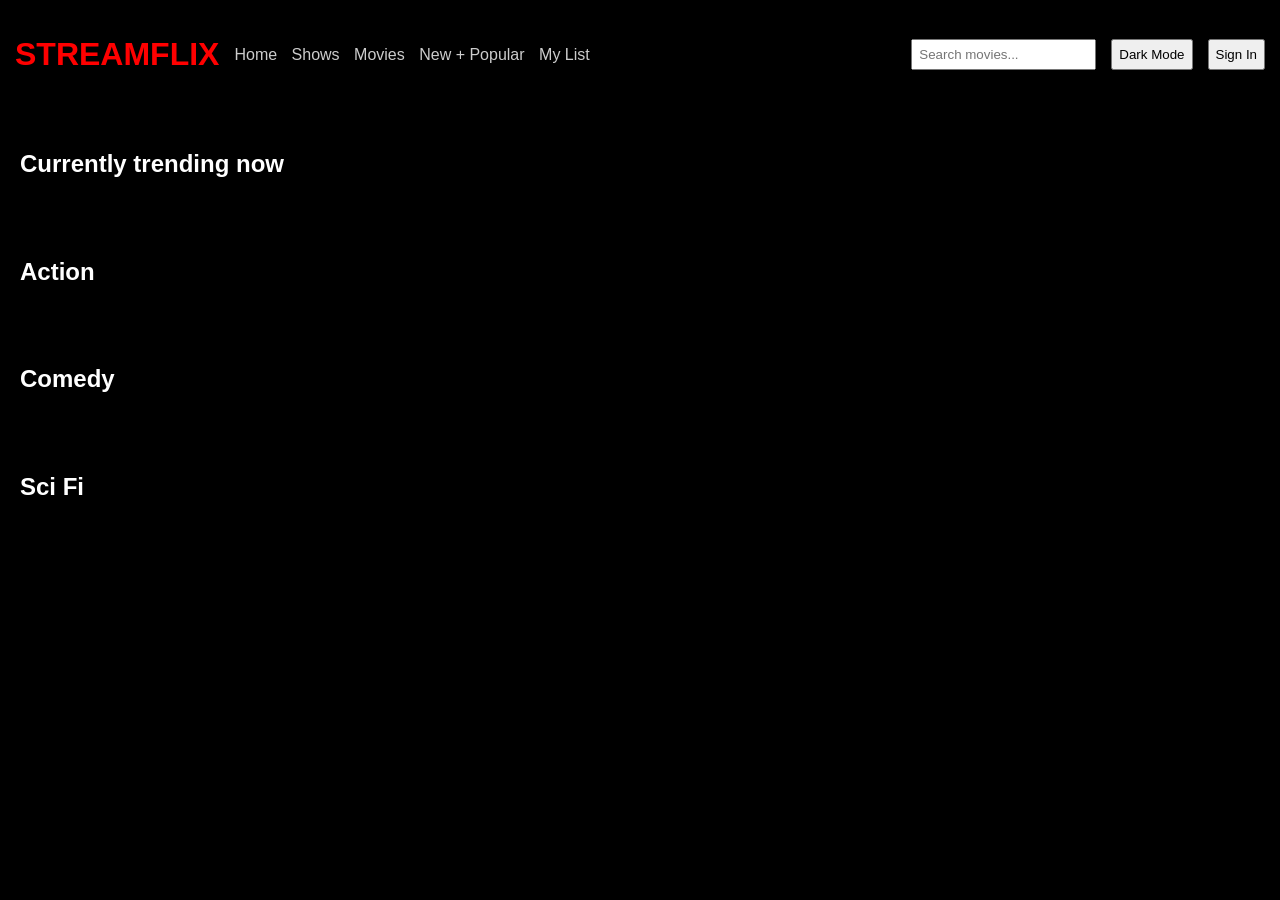
<file: index.html>
<!DOCTYPE html>
<html lang="en">
<head>
  <meta charset="UTF-8">
  <title>StreamFlix</title>
  <link rel="stylesheet" href="styles.css">
</head>
<body>

<header>
  <h1 class="logo">STREAMFLIX</h1>

  <nav>
    <a href="#">Home</a>
    <a href="#">Shows</a>
    <a href="#">Movies</a>
    <a href="#">New + Popular</a>
    <a href="#">My List</a>
  </nav>

  <input type="text" id="search" placeholder="Search movies...">
  <button id="toggle">Dark Mode</button>
  <button onclick="window.location.href='login.html'">Sign In</button>
</header>

<section>
  <h2>Currently trending now</h2>
  <div id="trending" class="row"></div>
</section>

<section>
  <h2>Action</h2>
  <div id="action" class="row"></div>
</section>

<section>
  <h2>Comedy</h2>
  <div id="comedy" class="row"></div>
</section>

<section>
  <h2>Sci Fi</h2>
  <div id="scifi" class="row"></div>
</section>

<div id="searchOverlay" class="overlay hidden">
  <div class="overlay-content">
    <span id="closeSearch">&times;</span>
    <h2>Search Results</h2>
    <div id="searchResults" class="row"></div>
  </div>
</div>

<div id="modal" class="modal hidden">
  <div class="modal-content">
    <span id="closeModal">&times;</span>
    <h2 id="modalTitle"> </h2>
    <p id="modalRuntime"></p>
    <p id="modalPlot"></p>
  </div>
</div>

<script src="script.js"></script>
</body>
</html>
</file>
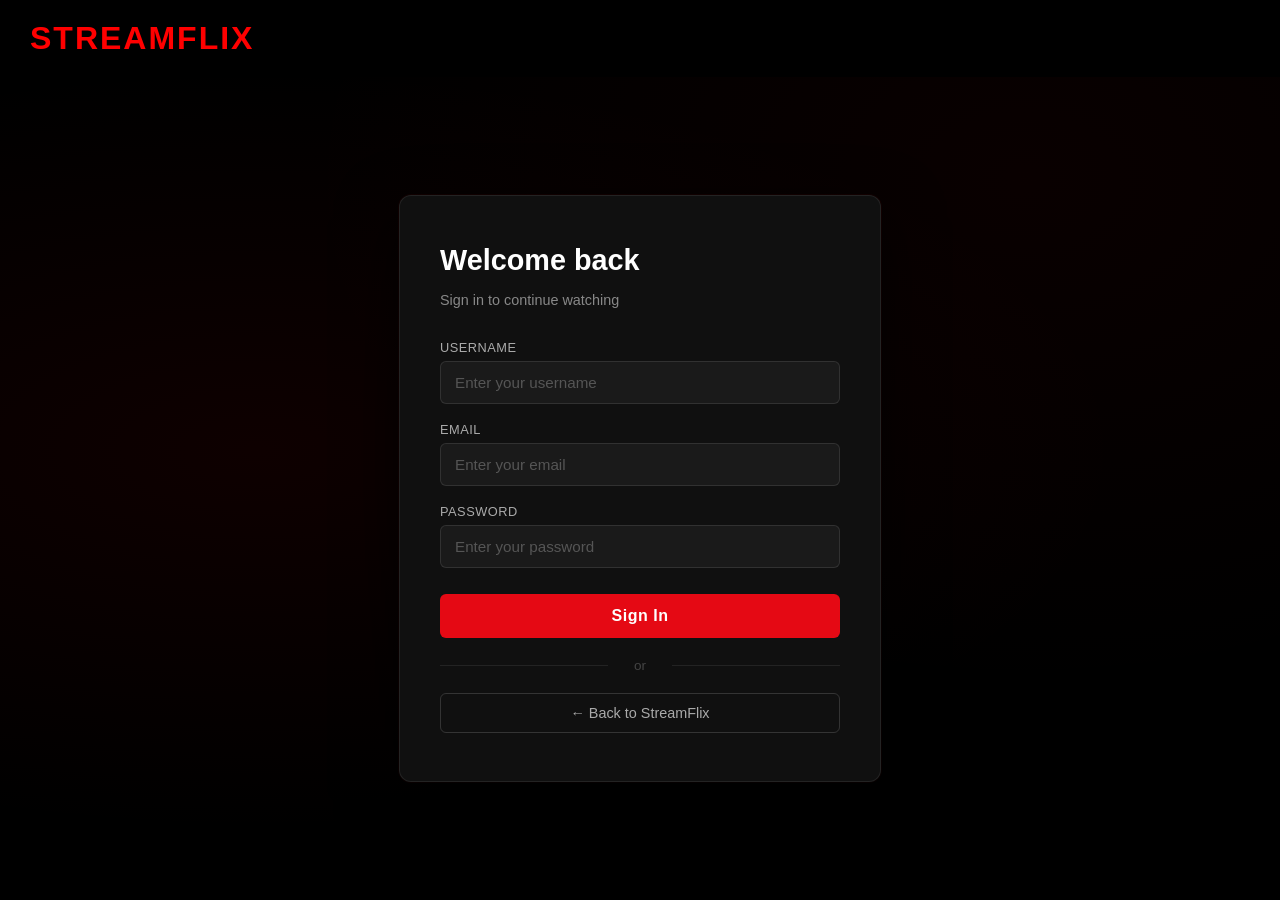
<file: login.html>
<!DOCTYPE html>
<html lang="en">
<head>
  <meta charset="UTF-8">
  <title>StreamFlix</title>
  <link rel="stylesheet" href="styles.css">
</head>
<body>

<div class="login-page">
  <header class="login-header">
    <h1 class="login-logo" onclick="window.location.href='index.html'">STREAMFLIX</h1>
  </header>

  <div class="login-container">
    <div class="login-box">
      <h2>Welcome back</h2>
      <p class="subtitle">Sign in to continue watching</p>

      <form onsubmit="return false;">
        <div class="form-group">
          <label>Username</label>
          <input type="text" placeholder="Enter your username" required>
        </div>
        <div class="form-group">
          <label>Email</label>
          <input type="email" placeholder="Enter your email" required>
        </div>
        <div class="form-group">
          <label>Password</label>
          <input type="password" placeholder="Enter your password" required>
        </div>
        <button type="submit" class="btn-submit">Sign In</button>
      </form>

      <div class="divider">or</div>

      <button class="btn-back" onclick="window.location.href='index.html'">← Back to StreamFlix</button>
    </div>
  </div>
</div>

</body>
</html>
</file>
<file: styles.css>
body {
  margin: 0;
  font-family: Arial;
  background: #000;
  color: white;
}

/* Header */
header {
  display: flex;
  align-items: center;
  gap: 15px;
  padding: 15px;
  background: black;
}

.logo {
  color: red;
}

nav a {
  color: #ccc;
  text-decoration: none;
  margin-right: 10px;
}

/* Inputs (scoped to header so login form is unaffected) */
header input {
  margin-left: auto;
  padding: 6px;
}

header button {
  padding: 6px;
  cursor: pointer;
}

/* Sections */
section {
  padding: 20px;
}

/* Movie Rows */
.row {
  display: flex;
  gap: 15px;
  overflow-x: auto;
}

.row::-webkit-scrollbar {
  display: none;
}

/* Movie Cards */
.movie {
  min-width: 150px;
  cursor: pointer;
  transition: transform 0.3s;
}

.movie img {
  width: 100%;
  border-radius: 5px;
}

.movie:hover {
  transform: scale(1.1);
}

/* Overlay (Search) */
.overlay {
  position: fixed;
  top: 0;
  left: 0;
  width: 100%;
  height: 100%;
  background: rgba(0,0,0,0.9);
  display: flex;
  justify-content: center;
  align-items: center;
  z-index: 1000;
}

.overlay-content {
  width: 80%;
}

#closeSearch {
  float: right;
  font-size: 25px;
  cursor: pointer;
}

/* Modal */
.modal {
  position: fixed;
  top: 0;
  left: 0;
  width: 100%;
  height: 100%;
  background: rgba(0,0,0,0.8);
  display: flex;
  justify-content: center;
  align-items: center;
}

.modal-content {
  background: #111;
  padding: 20px;
  border-radius: 10px;
  max-width: 500px;
}

#closeModal {
  float: right;
  cursor: pointer;
}

/* Utility */
.hidden {
  display: none;
}

/* Light Mode */
.light {
  background: white;
  color: black;
}

.light header {
  background: #eee;
}

.light nav a {
  color: black;
}

/* ── Login Page ── */
.login-page {
  min-height: 100vh;
  background: #000;
  background-image: radial-gradient(ellipse at 20% 50%, rgba(180, 0, 0, 0.08) 0%, transparent 60%),
                    radial-gradient(ellipse at 80% 20%, rgba(180, 0, 0, 0.05) 0%, transparent 50%);
  display: flex;
  flex-direction: column;
}

.login-header {
  padding: 20px 30px;
}

.login-logo {
  color: red;
  font-size: 2rem;
  font-weight: 900;
  letter-spacing: 2px;
  margin: 0;
  text-decoration: none;
  display: inline-block;
  cursor: pointer;
}

.login-container {
  flex: 1;
  display: flex;
  justify-content: center;
  align-items: center;
  padding: 40px 20px;
}

.login-box {
  background: rgba(17, 17, 17, 0.95);
  border: 1px solid rgba(255, 255, 255, 0.08);
  border-radius: 12px;
  padding: 48px 40px;
  width: 100%;
  max-width: 400px;
  box-shadow: 0 20px 60px rgba(0, 0, 0, 0.8), 0 0 0 1px rgba(255,0,0,0.05);
}

.login-box h2 {
  margin: 0 0 8px 0;
  font-size: 1.8rem;
  font-weight: 700;
  color: #fff;
}

.login-box .subtitle {
  color: #888;
  font-size: 0.9rem;
  margin-bottom: 32px;
}

.form-group {
  margin-bottom: 18px;
}

.form-group label {
  display: block;
  color: #aaa;
  font-size: 0.8rem;
  letter-spacing: 0.5px;
  text-transform: uppercase;
  margin-bottom: 6px;
}

.form-group input {
  width: 100%;
  padding: 12px 14px;
  background: #1a1a1a;
  border: 1px solid rgba(255,255,255,0.1);
  border-radius: 6px;
  color: #fff;
  font-size: 0.95rem;
  box-sizing: border-box;
  margin: 0;
  transition: border-color 0.2s, box-shadow 0.2s;
  font-family: Arial, sans-serif;
}

.form-group input:focus {
  outline: none;
  border-color: rgba(255, 0, 0, 0.5);
  box-shadow: 0 0 0 3px rgba(255, 0, 0, 0.08);
}

.form-group input::placeholder {
  color: #555;
}

.btn-submit {
  width: 100%;
  padding: 13px;
  background: #e50914;
  color: #fff;
  border: none;
  border-radius: 6px;
  font-size: 1rem;
  font-weight: 700;
  letter-spacing: 0.5px;
  cursor: pointer;
  margin-top: 8px;
  transition: background 0.2s, transform 0.1s;
  font-family: Arial, sans-serif;
}

.btn-submit:hover {
  background: #c40812;
}

.btn-submit:active {
  transform: scale(0.98);
}

.divider {
  text-align: center;
  color: #444;
  margin: 20px 0;
  font-size: 0.85rem;
  position: relative;
}

.divider::before, .divider::after {
  content: '';
  position: absolute;
  top: 50%;
  width: 42%;
  height: 1px;
  background: rgba(255,255,255,0.08);
}

.divider::before { left: 0; }
.divider::after { right: 0; }

.btn-back {
  width: 100%;
  padding: 11px;
  background: transparent;
  color: #aaa;
  border: 1px solid rgba(255,255,255,0.15);
  border-radius: 6px;
  font-size: 0.9rem;
  cursor: pointer;
  transition: border-color 0.2s, color 0.2s;
  font-family: Arial, sans-serif;
}

.btn-back:hover {
  border-color: rgba(255,255,255,0.35);
  color: #fff;
}

.login-footer {
  text-align: center;
  padding: 24px;
  color: #555;
  font-size: 0.8rem;
}
</file>
